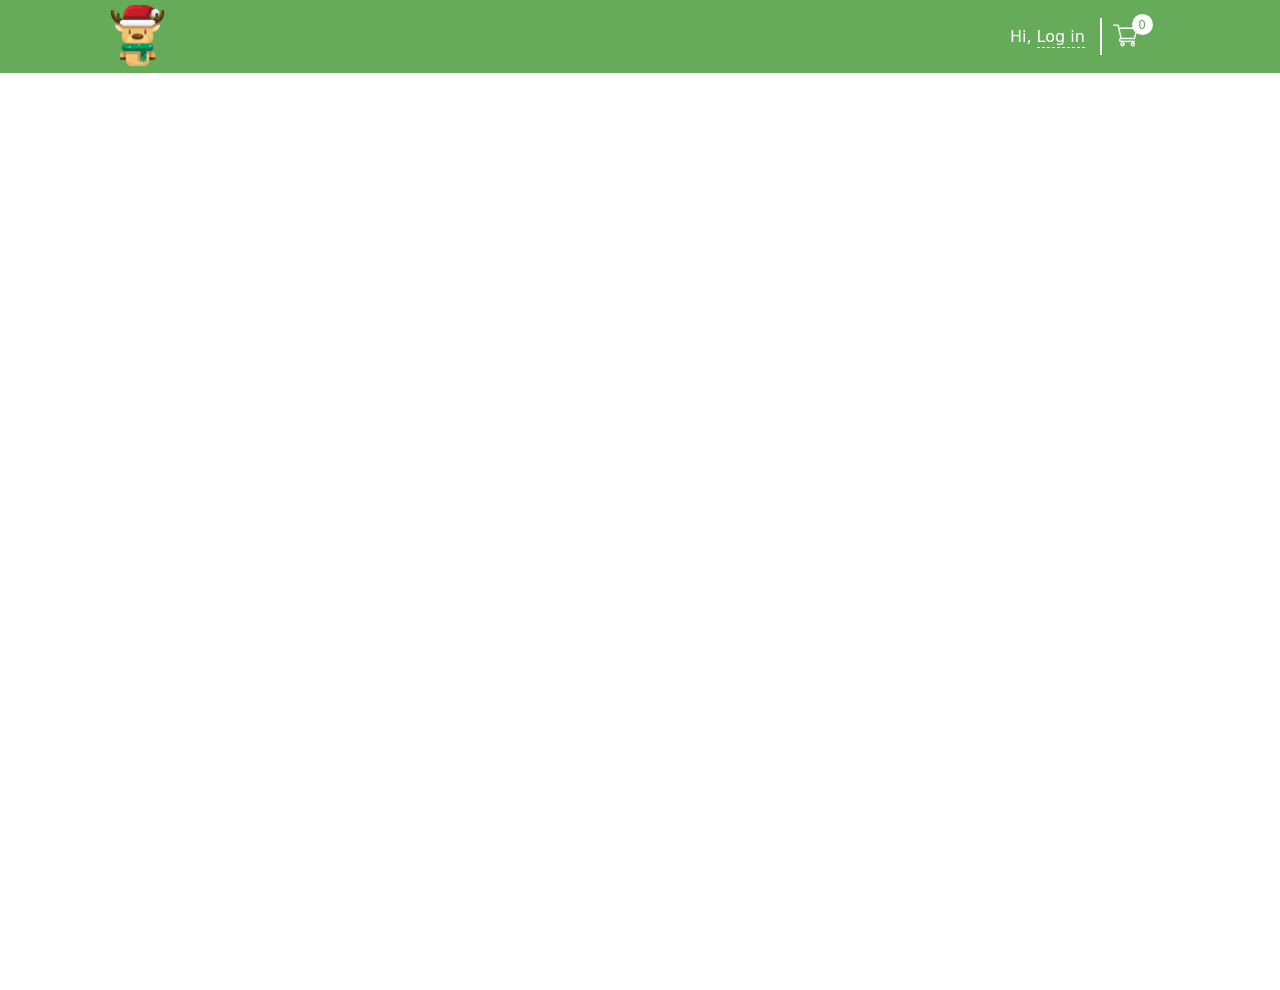
<file: html/index.html>
<!DOCTYPE html>
<html lang="en">
  <head>
    <meta charset="UTF-8" />
    <meta http-equiv="X-UA-Compatible" content="IE=edge" />
    <meta name="viewport" content="width=device-width, initial-scale=1.0" />
    <link
      href="https://cdn.jsdelivr.net/npm/bootstrap@5.3.0-alpha3/dist/css/bootstrap.min.css"
      rel="stylesheet"
      integrity="sha384-KK94CHFLLe+nY2dmCWGMq91rCGa5gtU4mk92HdvYe+M/SXH301p5ILy+dN9+nJOZ"
      crossorigin="anonymous"
    />
    <link rel="stylesheet" href="../css/index.css" />
    <script
  src="https://code.jquery.com/jquery-3.6.4.js"
  integrity="sha256-a9jBBRygX1Bh5lt8GZjXDzyOB+bWve9EiO7tROUtj/E="
  crossorigin="anonymous"></script>

    <title>Store</title>
  </head>
  <body>
    <div class="container-fluid" id="header">
      <div id="logo">
        <a href="./index.html">
          <img src="../img/images/logo.png" width="63" />
        </a>
      </div>
      <div id="cart-wrapper">
        <div id="account-button">
          <p>Hi, <a href="./login.html" id="cabinet">Log in</a></p>
        </div>
        <div id="cart">
          <div id="cart-button">
            <a href="./login.html"
              ><img src="../img/images/shopping-cart.png" width="25"
            /></a>
          </div>
          <div id="product-count">
            <p>0</p>
          </div>
        </div>
        <p id="logout-p">
          Log out
        </p>
      </div>
    </div>

    <section class="container col-12 product-wrapper">
    </section>
    <script src="../js/index.js"></script>
  </body>
</html>
</file>
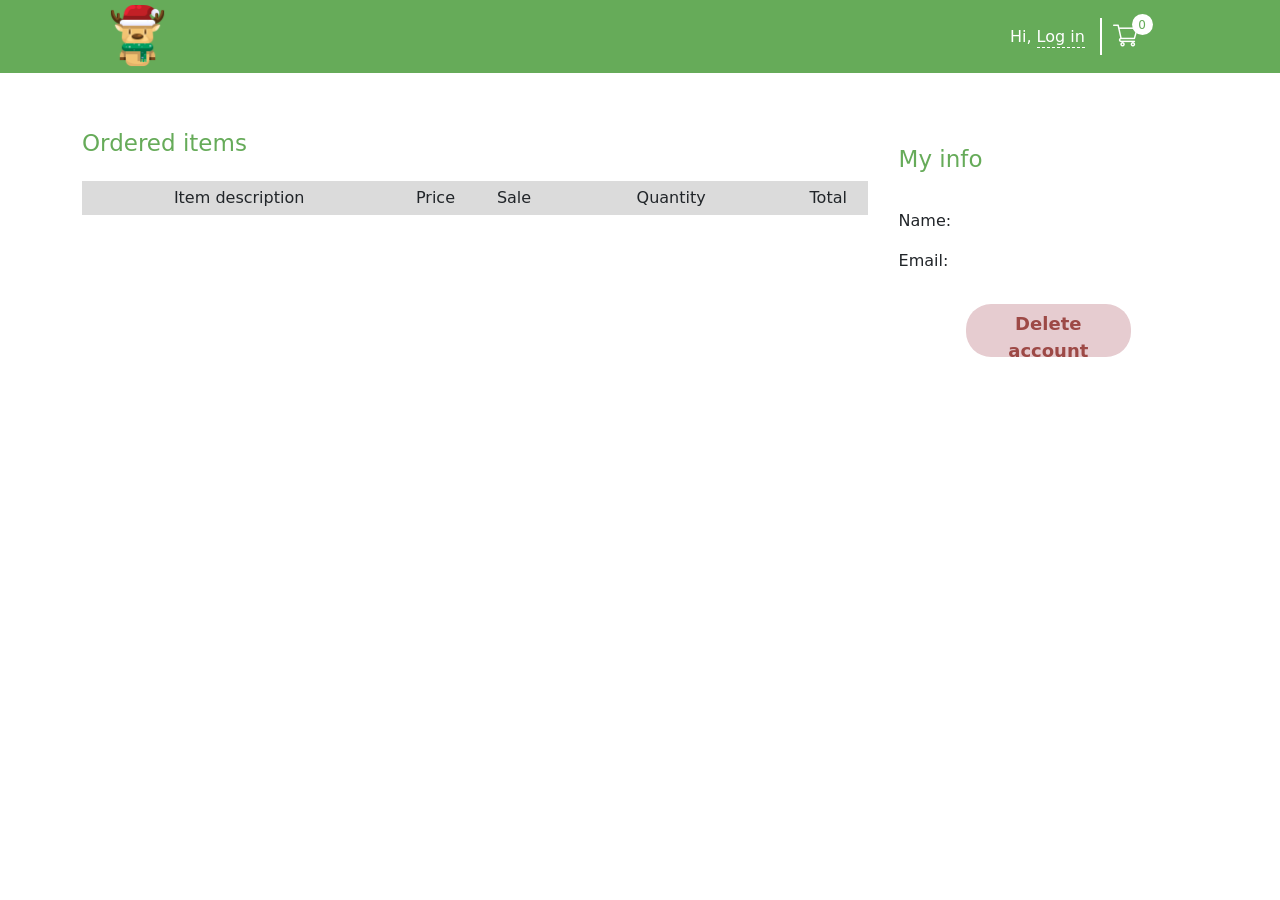
<file: html/account.html>
<!DOCTYPE html>
<html lang="en">
<head>
    <meta charset="UTF-8">
    <meta http-equiv="X-UA-Compatible" content="IE=edge">
    <meta name="viewport" content="width=device-width, initial-scale=1.0">
    <link
    href="https://cdn.jsdelivr.net/npm/bootstrap@5.3.0-alpha3/dist/css/bootstrap.min.css"
    rel="stylesheet"
    integrity="sha384-KK94CHFLLe+nY2dmCWGMq91rCGa5gtU4mk92HdvYe+M/SXH301p5ILy+dN9+nJOZ"
    crossorigin="anonymous"
  />
  <script
  src="https://code.jquery.com/jquery-3.6.4.js"
  integrity="sha256-a9jBBRygX1Bh5lt8GZjXDzyOB+bWve9EiO7tROUtj/E="
  crossorigin="anonymous"></script>

    <link rel="stylesheet" href="../css/account.css">
    <title>Shopping Cart</title>
</head>
<body>
    <div class="container-fluid" id="header">
        <div id="logo">
          <a href="./index.html">
            <img src="../img/images/logo.png" width="63" />
          </a>
        </div>
        <div id="cart-wrapper">
          <div id="account-button">
            <p>Hi, <a href="./login.html" id="cabinet">Log in</a></p>
          </div>
          <div id="cart">
            <div id="cart-button">
              <a href="./shoppingCart.html"
                ><img src="../img/images/shopping-cart.png" width="25"
              /></a>
            </div>
            <div id="product-count">
              <p>0</p>
            </div>
          </div>
          <p id="logout-p">
            Log out
          </p>
        </div>
      </div>
      <div class="container cart-wrapper">
        <div class="table-wrapper">
            <h1>Ordered items</h1>
            <div class="container table">
                <div class="row headlines">
                    <div class="hline hl1">Item description</div>
                    <div class="hline hl2">Price</div>
                    <div class="hline hl3">Sale</div>
                    <div class="hline hl4">Quantity</div>
                    <div class="hline hl5">Total</div>
                </div>
            </div>
        </div>
        <div class="complete">
            <h1>My info</h1>
            <div class="info">
              <p>Name:</p>
              <p class="user-info name"></p>
            </div>
            <div class="info">
                <p>Email:</p>
                <p class="user-info email"></p>
              </div>
           <div class="button-div">
            <button type="submit" class="btn btn-danger">Delete account</button>
           </div>
        </div>
      </div>
      <script src="../js/account.js"></script>
</body>
</html>
</file>
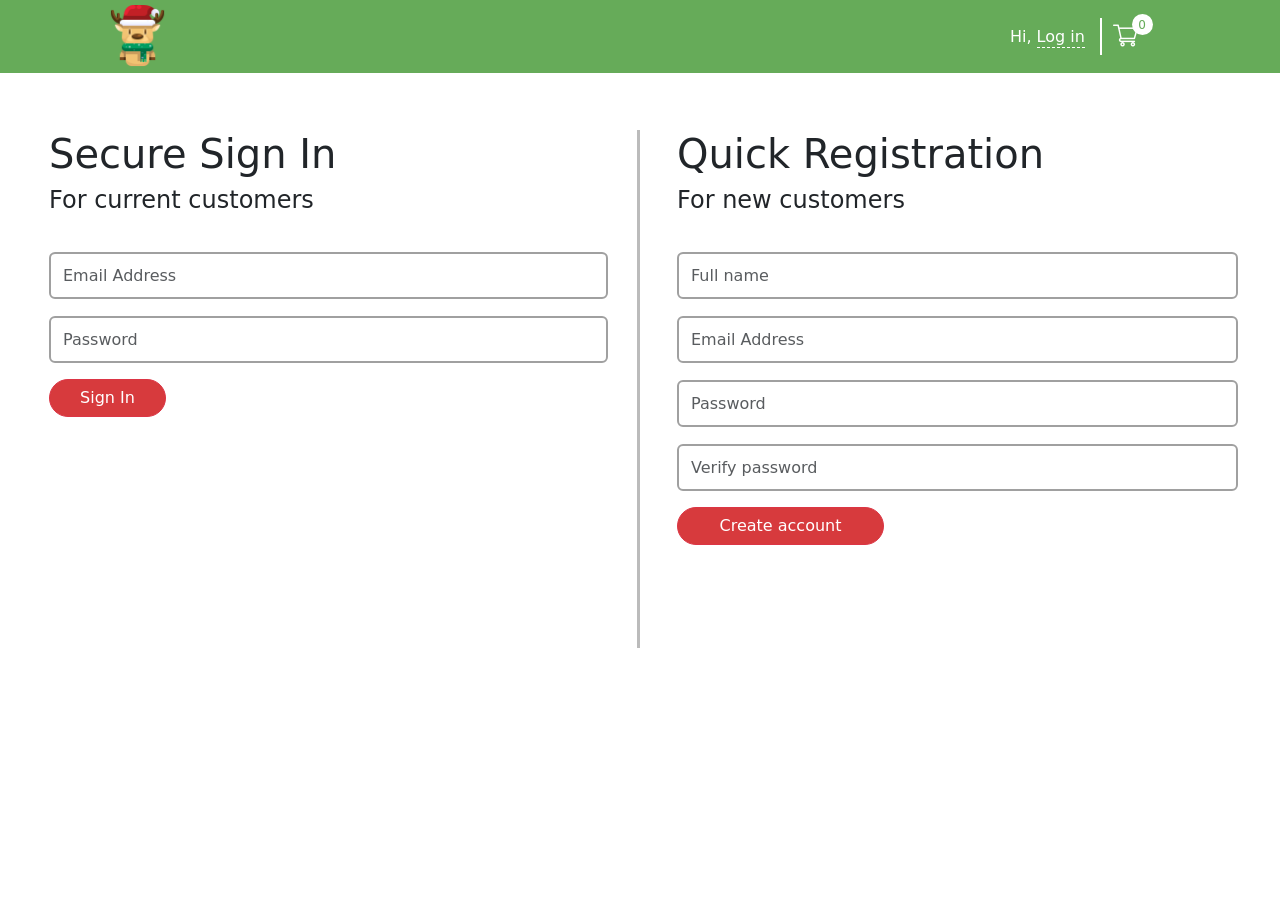
<file: html/login.html>
<!DOCTYPE html>
<html lang="en">
<head>
    <meta charset="UTF-8">
    <meta http-equiv="X-UA-Compatible" content="IE=edge">
    <meta name="viewport" content="width=device-width, initial-scale=1.0">
    <link
    href="https://cdn.jsdelivr.net/npm/bootstrap@5.3.0-alpha3/dist/css/bootstrap.min.css"
    rel="stylesheet"
    integrity="sha384-KK94CHFLLe+nY2dmCWGMq91rCGa5gtU4mk92HdvYe+M/SXH301p5ILy+dN9+nJOZ"
    crossorigin="anonymous"
    />
    <script
  src="https://code.jquery.com/jquery-3.6.4.js"
  integrity="sha256-a9jBBRygX1Bh5lt8GZjXDzyOB+bWve9EiO7tROUtj/E="
  crossorigin="anonymous"></script>

    <link rel="stylesheet" href="../css/login.css">
    <title>Log in</title>
</head>
<body>
    <div class="container-fluid" id="header">
        <div id="logo">
          <a href="index.html">
            <img src="../img/images/logo.png" width="63" />
          </a>
        </div>
        <div id="cart-wrapper">
          <div id="account-button">
            <p>Hi, <a href="">Log in</a></p>
          </div>
          <div id="cart">
            <div id="cart-button">
              <a href=""
                ><img src="../img/images/shopping-cart.png" width="25"
              /></a>
            </div>
            <div id="product-count">
              <p>0</p>
            </div>
          </div>
        </div>
      </div>
      <div class="container-fluid forms-wrapper">
        <div class="login">
          <form action="">
            <h1>Secure Sign In</h1>
            <h4>For current customers</h4>
            <div class="log-in-err">
              <p>Error!</p>
            </div>
            <div class="mb-3">
              <input type="email" class="form-control" id="input1" placeholder="Email Address">
            </div>
            <div class="mb-3">
              <input type="password" class="form-control" id="input2" placeholder="Password">
            </div>
            <button type="submit" class="btn btn-danger">Sign In</button>
          </form>
        </div>
        <form class="registration">
          <h1>Quick Registration</h1>
            <h4>For new customers</h4>
            <div class="reg-in-err">
              <p>Error!</p>
            </div>
            <div class="mb-3">
              <input type="name" class="form-control" id="input3" placeholder="Full name">
            </div>
            <div class="mb-3">
              <input type="email" class="form-control" id="input4" placeholder="Email Address">
            </div>
            <div class="mb-3">
              <input type="password" class="form-control" id="input5" placeholder="Password">
            </div>
            <div class="mb-3">
              <input type="password" class="form-control" id="input6" placeholder="Verify password">
            </div>
            <button type="submit" class="btn btn-danger">Create account</button>
          </form>
      </div>
      <script src="../js/login.js"></script>
</body>
</html>
</file>
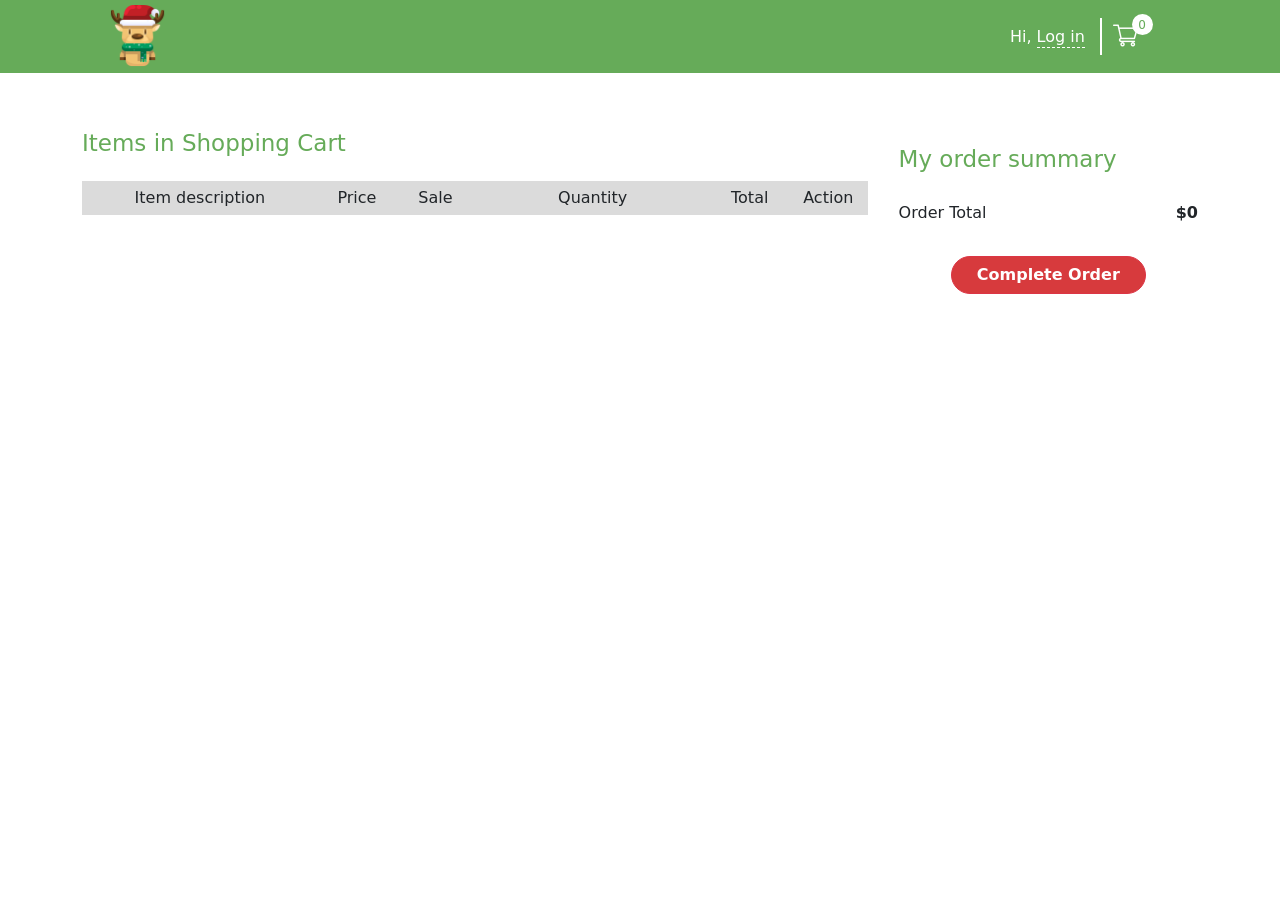
<file: html/shoppingCart.html>
<!DOCTYPE html>
<html lang="en">
<head>
    <meta charset="UTF-8">
    <meta http-equiv="X-UA-Compatible" content="IE=edge">
    <meta name="viewport" content="width=device-width, initial-scale=1.0">
    <link
    href="https://cdn.jsdelivr.net/npm/bootstrap@5.3.0-alpha3/dist/css/bootstrap.min.css"
    rel="stylesheet"
    integrity="sha384-KK94CHFLLe+nY2dmCWGMq91rCGa5gtU4mk92HdvYe+M/SXH301p5ILy+dN9+nJOZ"
    crossorigin="anonymous"
  />
  <script
  src="https://code.jquery.com/jquery-3.6.4.js"
  integrity="sha256-a9jBBRygX1Bh5lt8GZjXDzyOB+bWve9EiO7tROUtj/E="
  crossorigin="anonymous"></script>

    <link rel="stylesheet" href="../css/shoppingCart.css">
    <title>Shopping Cart</title>
</head>
<body>
    <div class="container-fluid" id="header">
        <div id="logo">
          <a href="./index.html">
            <img src="../img/images/logo.png" width="63" />
          </a>
        </div>
        <div id="cart-wrapper">
          <div id="account-button">
            <p>Hi, <a href="./login.html" id="cabinet">Log in</a></p>
          </div>
          <div id="cart">
            <div id="cart-button">
              <a href="./shoppingCart.html"
                ><img src="../img/images/shopping-cart.png" width="25"
              /></a>
            </div>
            <div id="product-count">
              <p>0</p>
            </div>
          </div>
          <p id="logout-p">
            Log out
          </p>
        </div>
      </div>
      <div class="container cart-wrapper">
        <div class="table-wrapper">
            <h1>Items in Shopping Cart</h1>
            <div class="container table">
                <div class="row headlines">
                    <div class="hline hl1">Item description</div>
                    <div class="hline hl2">Price</div>
                    <div class="hline hl3">Sale</div>
                    <div class="hline hl4">Quantity</div>
                    <div class="hline hl5">Total</div>
                    <div class="hline hl6">Action</div>
                </div>
            </div>
        </div>
        <div class="complete">
            <h1>My order summary</h1>
            <div class="sum">
              <p>Order Total</p>
              <p class="sum-price">$0</p>
            </div>
           <div class="button-div">
            <button type="submit" class="btn btn-danger">Complete Order</button>
           </div>
        </div>
      </div>
      <script src="../js/shoppingCart.js"></script>
</body>
</html>
</file>
<file: css/index.css>
* {
  margin: 0;
  padding: 0;
}

#header {
  display: -webkit-box;
  display: -ms-flexbox;
  display: flex;
  -webkit-box-pack: justify;
  -ms-flex-pack: justify;
  justify-content: space-between;
  -webkit-box-align: center;
  -ms-flex-align: center;
  align-items: center;
  height: 73px;
  background-color: #66ab59;
}
#header #logo {
  width: 59px;
  height: 100%;
  margin-top: 7px;
  margin-left: 7.5%;
}
#header #cart-wrapper {
  display: -webkit-box;
  display: -ms-flexbox;
  display: flex;
  height: 50%;
  margin-right: 11%;
}
#header #cart-wrapper #account-button {
  color: white;
  padding-right: 15px;
  border-right: 2px solid white;
}
#header #cart-wrapper #account-button p {
  margin-top: 7px;
}
#header #cart-wrapper #account-button p a {
  color: white;
  text-decoration: none;
  padding-bottom: 1px;
  border-bottom: 1px dashed white;
}
#header #cart-wrapper #cart {
  width: 17px;
  height: 17px;
  margin-top: 5px;
  margin-left: 11px;
}
#header #cart-wrapper #cart #product-count {
  display: -webkit-box;
  display: -ms-flexbox;
  display: flex;
  -webkit-box-pack: center;
  -ms-flex-pack: center;
  justify-content: center;
  width: 21px;
  height: 21px;
  z-index: 2;
  margin-top: -199%;
  margin-left: 110%;
  border-radius: 50%;
  background-color: white;
}
#header #cart-wrapper #cart #product-count p {
  margin-top: auto;
  margin-bottom: auto;
  color: #66ab59;
  font-size: 12px;
}

#logout-p {
  margin-top: 7px;
  display: none;
  color: white;
  cursor: pointer;
  text-decoration: none;
  margin-left: 37px;
  border-bottom: 1px dashed white;
  padding-bottom: 23px;
}

.product-wrapper {
  margin-top: 17px;
  display: -webkit-box;
  display: -ms-flexbox;
  display: flex;
  -webkit-box-orient: vertical;
  -webkit-box-direction: normal;
  -ms-flex-direction: column;
  flex-direction: column;
  min-height: 100vh;
}
.product-wrapper .category {
  display: -webkit-box;
  display: -ms-flexbox;
  display: flex;
  -webkit-box-orient: vertical;
  -webkit-box-direction: normal;
  -ms-flex-direction: column;
  flex-direction: column;
  width: 100%;
  height: 450px;
}
.product-wrapper .category h1 {
  font-size: 31px;
  font-weight: 700;
  margin-left: 1%;
}

.product {
  display: -webkit-box;
  display: -ms-flexbox;
  display: flex;
  -webkit-box-orient: vertical;
  -webkit-box-direction: normal;
  -ms-flex-direction: column;
  flex-direction: column;
  padding: 0 11px 0 11px;
  width: 250px;
  height: 265px;
  margin-top: 57px;
  margin-left: 17px;
  border-radius: 5px;
  background: white;
  -webkit-box-shadow: 0 0 1.7px 1.7px rgba(0, 0, 0, 0.2);
  box-shadow: 0 0 1.7px 1.7px rgba(0, 0, 0, 0.2);
}
.product .img {
  text-align: center;
  width: 220px;
  height: 137px;
  margin: 0 auto 0 auto;
}
.product .img img {
  margin-top: 17px;
}
.product h1 {
  font-size: 27px;
  font-weight: 700;
}
.product h2 {
  font-size: 23px;
  font-weight: 700;
}
.product .sale {
  display: -webkit-box;
  display: -ms-flexbox;
  display: flex;
}
.product .sale s {
  font-size: 19px;
  font-weight: 400;
  color: #a2a2a2;
}
.product .sale p {
  text-align: center;
  margin-top: 3px;
  margin-left: 17px;
  width: 45px;
  height: 25px;
  border-radius: 4px;
  font-size: 15px;
  font-weight: 500;
  background-color: #66ab59;
  color: white;
}
.product .price-and-buy {
  display: -webkit-box;
  display: -ms-flexbox;
  display: flex;
  -webkit-box-pack: justify;
  -ms-flex-pack: justify;
  justify-content: space-between;
}
.product .price-and-buy .buy {
  text-align: center;
  width: 57px;
  height: 33px;
  border-radius: 5px;
  background-color: #d73a3d;
  cursor: pointer;
}

.products {
  display: -webkit-box;
  display: -ms-flexbox;
  display: flex;
  width: 100%;
  height: 400px;
}
</file>
<file: css/account.css>
* {
  margin: 0;
  padding: 0;
}

#header {
  display: -webkit-box;
  display: -ms-flexbox;
  display: flex;
  -webkit-box-pack: justify;
  -ms-flex-pack: justify;
  justify-content: space-between;
  -webkit-box-align: center;
  -ms-flex-align: center;
  align-items: center;
  height: 73px;
  background-color: #66ab59;
}
#header #logo {
  width: 59px;
  height: 100%;
  margin-top: 7px;
  margin-left: 7.5%;
}
#header #cart-wrapper {
  display: -webkit-box;
  display: -ms-flexbox;
  display: flex;
  height: 50%;
  margin-right: 11%;
}
#header #cart-wrapper #account-button {
  color: white;
  padding-right: 15px;
  border-right: 2px solid white;
}
#header #cart-wrapper #account-button p {
  margin-top: 7px;
}
#header #cart-wrapper #account-button p a {
  color: white;
  text-decoration: none;
  padding-bottom: 1px;
  border-bottom: 1px dashed white;
}
#header #cart-wrapper #cart {
  width: 17px;
  height: 17px;
  margin-top: 5px;
  margin-left: 11px;
}
#header #cart-wrapper #cart #product-count {
  display: -webkit-box;
  display: -ms-flexbox;
  display: flex;
  -webkit-box-pack: center;
  -ms-flex-pack: center;
  justify-content: center;
  width: 21px;
  height: 21px;
  z-index: 2;
  margin-top: -199%;
  margin-left: 110%;
  border-radius: 50%;
  background-color: white;
}
#header #cart-wrapper #cart #product-count p {
  margin-top: auto;
  margin-bottom: auto;
  color: #66ab59;
  font-size: 12px;
}

#logout-p {
  margin-top: 7px;
  display: none;
  color: white;
  cursor: pointer;
  text-decoration: none;
  margin-left: 37px;
  border-bottom: 1px dashed white;
  padding-bottom: 23px;
}

.cart-wrapper {
  display: -webkit-box;
  display: -ms-flexbox;
  display: flex;
}
.cart-wrapper .table-wrapper {
  width: 73%;
  height: 100%;
  margin-top: 57px;
}
.cart-wrapper .table-wrapper h1 {
  font-size: 23px;
  color: #66ab59;
}
.cart-wrapper .table-wrapper .table {
  display: -webkit-box;
  display: -ms-flexbox;
  display: flex;
  -webkit-box-orient: vertical;
  -webkit-box-direction: normal;
  -ms-flex-direction: column;
  flex-direction: column;
  width: 100%;
  margin-top: 23px;
}
.cart-wrapper .table-wrapper .table .headlines {
  display: -webkit-box;
  display: -ms-flexbox;
  display: flex;
  width: 100%;
  height: 34.3px;
}
.cart-wrapper .table-wrapper .table .headlines .hline {
  display: -webkit-box;
  display: -ms-flexbox;
  display: flex;
  -webkit-box-pack: center;
  -ms-flex-pack: center;
  justify-content: center;
  -webkit-box-align: center;
  -ms-flex-align: center;
  align-items: center;
  padding: 0;
  background: #dbdbdb;
  font-weight: 500;
}
.cart-wrapper .table-wrapper .table .headlines .hl1 {
  width: 40%;
}
.cart-wrapper .table-wrapper .table .headlines .hl2 {
  width: 10%;
}
.cart-wrapper .table-wrapper .table .headlines .hl3 {
  width: 10%;
}
.cart-wrapper .table-wrapper .table .headlines .hl4 {
  width: 30%;
}
.cart-wrapper .table-wrapper .table .headlines .hl5 {
  width: 10%;
}
.cart-wrapper .table-wrapper .table .product {
  display: -webkit-box;
  display: -ms-flexbox;
  display: flex;
  width: 100%;
  height: 137px;
  border-bottom: 3px solid #dbdbdb;
}
.cart-wrapper .table-wrapper .table .product .pr-info {
  height: 137px;
  padding: 0;
}
.cart-wrapper .table-wrapper .table .product .td1 {
  display: -webkit-box;
  display: -ms-flexbox;
  display: flex;
  -webkit-box-align: center;
  -ms-flex-align: center;
  align-items: center;
  width: 40%;
}
.cart-wrapper .table-wrapper .table .product .td1 p {
  font-size: 15.3px;
  font-weight: 700;
}
.cart-wrapper .table-wrapper .table .product .td2 {
  display: -webkit-box;
  display: -ms-flexbox;
  display: flex;
  -webkit-box-pack: center;
  -ms-flex-pack: center;
  justify-content: center;
  -webkit-box-align: center;
  -ms-flex-align: center;
  align-items: center;
  width: 10%;
}
.cart-wrapper .table-wrapper .table .product .td2 p {
  font-weight: 700;
}
.cart-wrapper .table-wrapper .table .product .td3 {
  display: -webkit-box;
  display: -ms-flexbox;
  display: flex;
  -webkit-box-pack: center;
  -ms-flex-pack: center;
  justify-content: center;
  -webkit-box-align: center;
  -ms-flex-align: center;
  align-items: center;
  width: 10%;
}
.cart-wrapper .table-wrapper .table .product .td3 .sale {
  display: -webkit-box;
  display: -ms-flexbox;
  display: flex;
  -webkit-box-pack: center;
  -ms-flex-pack: center;
  justify-content: center;
  -webkit-box-align: center;
  -ms-flex-align: center;
  align-items: center;
  width: 45px;
  height: 25px;
  border-radius: 4px;
  font-size: 15px;
  font-weight: 500;
  background-color: #66ab59;
  color: white;
}
.cart-wrapper .table-wrapper .table .product .td4 {
  display: -webkit-box;
  display: -ms-flexbox;
  display: flex;
  -webkit-box-pack: center;
  -ms-flex-pack: center;
  justify-content: center;
  -webkit-box-align: center;
  -ms-flex-align: center;
  align-items: center;
  width: 30%;
}
.cart-wrapper .table-wrapper .table .product .td4 input {
  margin-top: -17px;
  height: 35px;
  border: 1.7px solid #9e9e9e;
  border-radius: 5px;
}
.cart-wrapper .table-wrapper .table .product .td5 {
  display: -webkit-box;
  display: -ms-flexbox;
  display: flex;
  -webkit-box-pack: center;
  -ms-flex-pack: center;
  justify-content: center;
  -webkit-box-align: center;
  -ms-flex-align: center;
  align-items: center;
  width: 10%;
}
.cart-wrapper .table-wrapper .table .product .td5 .total {
  font-size: 17px;
  font-weight: 700;
}
.cart-wrapper .complete {
  width: 27%;
  margin-top: 73px;
  margin-left: 7px;
}
.cart-wrapper .complete h1 {
  font-size: 23px;
  color: #66ab59;
  padding-bottom: 27px;
}
.cart-wrapper .complete .info {
  display: -webkit-box;
  display: -ms-flexbox;
  display: flex;
  -webkit-box-pack: justify;
  -ms-flex-pack: justify;
  justify-content: space-between;
  width: 100%;
}
.cart-wrapper .complete .info p {
  font-weight: 500;
}
.cart-wrapper .complete .info .user-info {
  font-weight: 500;
}
.cart-wrapper .complete .button-div {
  display: -webkit-box;
  display: -ms-flexbox;
  display: flex;
  -webkit-box-pack: center;
  -ms-flex-pack: center;
  justify-content: center;
  width: 100%;
  margin-top: 15px;
}
.cart-wrapper .complete button {
  width: 55%;
  height: 53px;
  border-radius: 25px;
  font-size: 18px;
  font-weight: 700;
  color: #9d4946;
  background: #e6ccd0;
  border: none;
}
</file>
<file: css/login.css>
* {
  margin: 0;
  padding: 0;
}

#header {
  display: -webkit-box;
  display: -ms-flexbox;
  display: flex;
  -webkit-box-pack: justify;
  -ms-flex-pack: justify;
  justify-content: space-between;
  -webkit-box-align: center;
  -ms-flex-align: center;
  align-items: center;
  height: 73px;
  background-color: #66ab59;
}
#header #logo {
  width: 59px;
  height: 100%;
  margin-top: 7px;
  margin-left: 7.5%;
}
#header #cart-wrapper {
  display: -webkit-box;
  display: -ms-flexbox;
  display: flex;
  height: 50%;
  margin-right: 11%;
}
#header #cart-wrapper #account-button {
  color: white;
  padding-right: 15px;
  border-right: 2px solid white;
}
#header #cart-wrapper #account-button p {
  margin-top: 7px;
}
#header #cart-wrapper #account-button p a {
  color: white;
  text-decoration: none;
  padding-bottom: 1px;
  border-bottom: 1px dashed white;
}
#header #cart-wrapper #cart {
  width: 17px;
  height: 17px;
  margin-top: 5px;
  margin-left: 11px;
}
#header #cart-wrapper #cart #product-count {
  display: -webkit-box;
  display: -ms-flexbox;
  display: flex;
  -webkit-box-pack: center;
  -ms-flex-pack: center;
  justify-content: center;
  width: 21px;
  height: 21px;
  z-index: 2;
  margin-top: -199%;
  margin-left: 110%;
  border-radius: 50%;
  background-color: white;
}
#header #cart-wrapper #cart #product-count p {
  margin-top: auto;
  margin-bottom: auto;
  color: #66ab59;
  font-size: 12px;
}

.forms-wrapper {
  margin-top: 57px;
  height: 57.5vh;
  display: -webkit-box;
  display: -ms-flexbox;
  display: flex;
}
.forms-wrapper .login {
  width: 50%;
  height: 100%;
  padding-left: 37px;
  border-right: 3px solid #bbbbbb;
}
.forms-wrapper .login h1 {
  font-weight: 500;
}
.forms-wrapper .login h4 {
  font-weight: 500;
}
.forms-wrapper .login .log-in-err {
  display: none;
  -webkit-box-align: center;
  -ms-flex-align: center;
  align-items: center;
  width: 95%;
  height: 57px;
  margin-top: 27px;
  background-color: #efdfde;
  border: 1px solid #ead6d7;
  border-radius: 7px;
}
.forms-wrapper .login .log-in-err p {
  color: #b37370;
  font-weight: 500;
  margin-top: 11px;
  margin-left: 17px;
}
.forms-wrapper .login #input1 {
  margin-top: 37px;
  border: 2px solid #a0a0a0;
  width: 95%;
  height: 47px;
}
.forms-wrapper .login #input2 {
  margin-top: 17px;
  border: 2px solid #a0a0a0;
  width: 95%;
  height: 47px;
}
.forms-wrapper .login button {
  width: 117px;
  border-radius: 25px;
  background-color: #d73a3d;
  font-weight: 500;
}
.forms-wrapper .registration {
  width: 50%;
  height: 100%;
  padding-left: 37px;
}
.forms-wrapper .registration h1 {
  font-weight: 500;
}
.forms-wrapper .registration h4 {
  font-weight: 500;
}
.forms-wrapper .registration .reg-in-err {
  display: none;
  -webkit-box-align: center;
  -ms-flex-align: center;
  align-items: center;
  width: 95%;
  height: 57px;
  margin-top: 27px;
  background-color: #efdfde;
  border: 1px solid #ead6d7;
  border-radius: 7px;
}
.forms-wrapper .registration .reg-in-err p {
  color: #b37370;
  font-weight: 500;
  margin-top: 11px;
  margin-left: 17px;
}
.forms-wrapper .registration #input3 {
  margin-top: 37px;
  border: 2px solid #a0a0a0;
  width: 95%;
  height: 47px;
}
.forms-wrapper .registration #input4 {
  margin-top: 17px;
  border: 2px solid #a0a0a0;
  width: 95%;
  height: 47px;
}
.forms-wrapper .registration #input5 {
  margin-top: 17px;
  border: 2px solid #a0a0a0;
  width: 95%;
  height: 47px;
}
.forms-wrapper .registration #input6 {
  margin-top: 17px;
  border: 2px solid #a0a0a0;
  width: 95%;
  height: 47px;
}
.forms-wrapper .registration button {
  width: 207px;
  border-radius: 25px;
  background-color: #d73a3d;
  font-weight: 500;
}
</file>
<file: css/shoppingCart.css>
* {
  margin: 0;
  padding: 0;
}

#header {
  display: -webkit-box;
  display: -ms-flexbox;
  display: flex;
  -webkit-box-pack: justify;
  -ms-flex-pack: justify;
  justify-content: space-between;
  -webkit-box-align: center;
  -ms-flex-align: center;
  align-items: center;
  height: 73px;
  background-color: #66ab59;
}
#header #logo {
  width: 59px;
  height: 100%;
  margin-top: 7px;
  margin-left: 7.5%;
}
#header #cart-wrapper {
  display: -webkit-box;
  display: -ms-flexbox;
  display: flex;
  height: 50%;
  margin-right: 11%;
}
#header #cart-wrapper #account-button {
  color: white;
  padding-right: 15px;
  border-right: 2px solid white;
}
#header #cart-wrapper #account-button p {
  margin-top: 7px;
}
#header #cart-wrapper #account-button p a {
  color: white;
  text-decoration: none;
  padding-bottom: 1px;
  border-bottom: 1px dashed white;
}
#header #cart-wrapper #cart {
  width: 17px;
  height: 17px;
  margin-top: 5px;
  margin-left: 11px;
}
#header #cart-wrapper #cart #product-count {
  display: -webkit-box;
  display: -ms-flexbox;
  display: flex;
  -webkit-box-pack: center;
  -ms-flex-pack: center;
  justify-content: center;
  width: 21px;
  height: 21px;
  z-index: 2;
  margin-top: -199%;
  margin-left: 110%;
  border-radius: 50%;
  background-color: white;
}
#header #cart-wrapper #cart #product-count p {
  margin-top: auto;
  margin-bottom: auto;
  color: #66ab59;
  font-size: 12px;
}

#logout-p {
  margin-top: 7px;
  display: none;
  color: white;
  cursor: pointer;
  text-decoration: none;
  margin-left: 37px;
  border-bottom: 1px dashed white;
  padding-bottom: 23px;
}

.cart-wrapper {
  display: -webkit-box;
  display: -ms-flexbox;
  display: flex;
}
.cart-wrapper .table-wrapper {
  width: 73%;
  height: 100%;
  margin-top: 57px;
}
.cart-wrapper .table-wrapper h1 {
  font-size: 23px;
  color: #66ab59;
}
.cart-wrapper .table-wrapper .table {
  display: -webkit-box;
  display: -ms-flexbox;
  display: flex;
  -webkit-box-orient: vertical;
  -webkit-box-direction: normal;
  -ms-flex-direction: column;
  flex-direction: column;
  width: 100%;
  margin-top: 23px;
}
.cart-wrapper .table-wrapper .table .headlines {
  display: -webkit-box;
  display: -ms-flexbox;
  display: flex;
  width: 100%;
  height: 34.3px;
}
.cart-wrapper .table-wrapper .table .headlines .hline {
  display: -webkit-box;
  display: -ms-flexbox;
  display: flex;
  -webkit-box-pack: center;
  -ms-flex-pack: center;
  justify-content: center;
  -webkit-box-align: center;
  -ms-flex-align: center;
  align-items: center;
  padding: 0;
  background: #dbdbdb;
  font-weight: 500;
}
.cart-wrapper .table-wrapper .table .headlines .hl1 {
  width: 30%;
}
.cart-wrapper .table-wrapper .table .headlines .hl2 {
  width: 10%;
}
.cart-wrapper .table-wrapper .table .headlines .hl3 {
  width: 10%;
}
.cart-wrapper .table-wrapper .table .headlines .hl4 {
  width: 30%;
}
.cart-wrapper .table-wrapper .table .headlines .hl5 {
  width: 10%;
}
.cart-wrapper .table-wrapper .table .headlines .hl6 {
  width: 10%;
}
.cart-wrapper .table-wrapper .table .product {
  display: -webkit-box;
  display: -ms-flexbox;
  display: flex;
  width: 100%;
  height: 137px;
  border-bottom: 3px solid #dbdbdb;
}
.cart-wrapper .table-wrapper .table .product .pr-info {
  height: 137px;
  padding: 0;
}
.cart-wrapper .table-wrapper .table .product .td1 {
  display: -webkit-box;
  display: -ms-flexbox;
  display: flex;
  -webkit-box-align: center;
  -ms-flex-align: center;
  align-items: center;
  width: 30%;
}
.cart-wrapper .table-wrapper .table .product .td1 p {
  font-size: 15.3px;
  font-weight: 700;
}
.cart-wrapper .table-wrapper .table .product .td2 {
  display: -webkit-box;
  display: -ms-flexbox;
  display: flex;
  -webkit-box-pack: center;
  -ms-flex-pack: center;
  justify-content: center;
  -webkit-box-align: center;
  -ms-flex-align: center;
  align-items: center;
  width: 10%;
}
.cart-wrapper .table-wrapper .table .product .td2 p {
  font-weight: 700;
}
.cart-wrapper .table-wrapper .table .product .td3 {
  display: -webkit-box;
  display: -ms-flexbox;
  display: flex;
  -webkit-box-pack: center;
  -ms-flex-pack: center;
  justify-content: center;
  -webkit-box-align: center;
  -ms-flex-align: center;
  align-items: center;
  width: 10%;
}
.cart-wrapper .table-wrapper .table .product .td3 .sale {
  display: -webkit-box;
  display: -ms-flexbox;
  display: flex;
  -webkit-box-pack: center;
  -ms-flex-pack: center;
  justify-content: center;
  -webkit-box-align: center;
  -ms-flex-align: center;
  align-items: center;
  width: 45px;
  height: 25px;
  border-radius: 4px;
  font-size: 15px;
  font-weight: 500;
  background-color: #66ab59;
  color: white;
}
.cart-wrapper .table-wrapper .table .product .td4 {
  display: -webkit-box;
  display: -ms-flexbox;
  display: flex;
  -webkit-box-pack: center;
  -ms-flex-pack: center;
  justify-content: center;
  -webkit-box-align: center;
  -ms-flex-align: center;
  align-items: center;
  width: 30%;
}
.cart-wrapper .table-wrapper .table .product .td4 input {
  margin-top: -17px;
  height: 35px;
  border: 1.7px solid #9e9e9e;
  border-radius: 5px;
}
.cart-wrapper .table-wrapper .table .product .td5 {
  display: -webkit-box;
  display: -ms-flexbox;
  display: flex;
  -webkit-box-pack: center;
  -ms-flex-pack: center;
  justify-content: center;
  -webkit-box-align: center;
  -ms-flex-align: center;
  align-items: center;
  width: 10%;
}
.cart-wrapper .table-wrapper .table .product .td5 .total {
  font-size: 17px;
  font-weight: 700;
}
.cart-wrapper .table-wrapper .table .product .td6 {
  display: -webkit-box;
  display: -ms-flexbox;
  display: flex;
  -webkit-box-pack: center;
  -ms-flex-pack: center;
  justify-content: center;
  -webkit-box-align: center;
  -ms-flex-align: center;
  align-items: center;
  width: 10%;
}
.cart-wrapper .table-wrapper .table .product .td6 img {
  margin-top: -17px;
  cursor: pointer;
}
.cart-wrapper .complete {
  width: 27%;
  margin-top: 73px;
  margin-left: 7px;
}
.cart-wrapper .complete h1 {
  font-size: 23px;
  color: #66ab59;
}
.cart-wrapper .complete .sum {
  display: -webkit-box;
  display: -ms-flexbox;
  display: flex;
  -webkit-box-pack: justify;
  -ms-flex-pack: justify;
  justify-content: space-between;
  width: 100%;
  margin-top: 27px;
}
.cart-wrapper .complete .sum p {
  font-weight: 500;
}
.cart-wrapper .complete .sum .sum-price {
  font-weight: 700;
}
.cart-wrapper .complete .button-div {
  display: -webkit-box;
  display: -ms-flexbox;
  display: flex;
  -webkit-box-pack: center;
  -ms-flex-pack: center;
  justify-content: center;
  width: 100%;
  margin-top: 15px;
}
.cart-wrapper .complete button {
  width: 65%;
  border-radius: 25px;
  font-weight: 700;
  background: #d73a3d;
}
</file>
